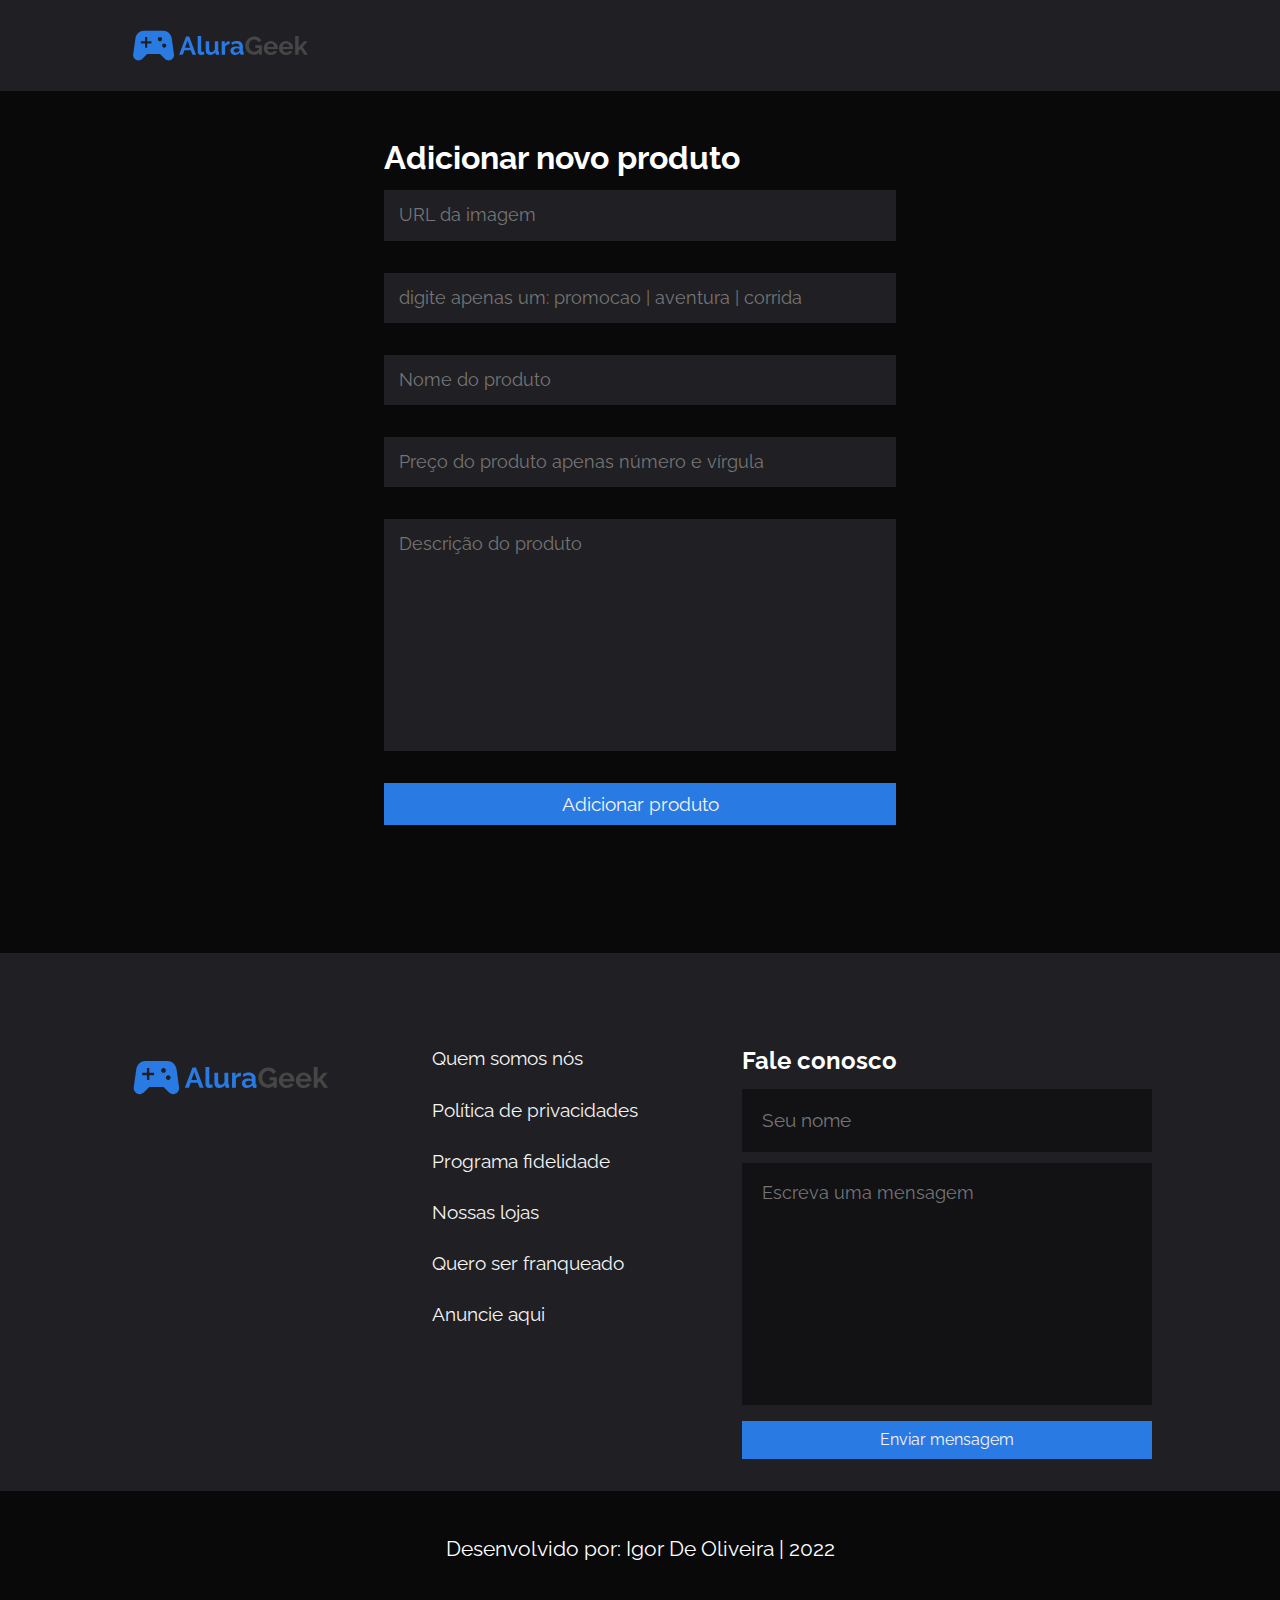
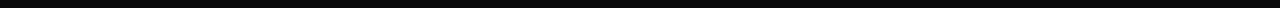
<file: adicionar-produto.html>
<!DOCTYPE html>
<html lang="pt-br">

<head>
    <meta charset="UTF-8">
    <meta http-equiv="X-UA-Compatible" content="IE=edge">
    <meta name="viewport" content="width=device-width, initial-scale=1.0">
    <title>Adicionar produto</title>
    <link rel="stylesheet" href="assets/css/padrao/normalize.css">
    <link rel="stylesheet" href="assets/css/padrao/reset.css">
    <link rel="stylesheet" href="assets/css/padrao/style.css">
    <link rel="stylesheet" href="assets/css/cabecalho/cabecalho.css">
    <link rel="stylesheet" href="assets/css/pagina-adicionar-produto/adicionarProduto.css">
    <link rel="stylesheet" href="assets/css/rodape/footer.css">
</head>

<body>
    <!--<header class="borda">
        <nav class="cabecalho borda">
            <div class="cabecalho__container borda">
                <p class="cabecalho__logo">Logo</p>
                <input class="cabecalho__caixa-pesquisar" type="search" name="" id=""
                    placeholder="O que deseja encontrar?">
                <a class="cabecalho__btn-login" href="login.html">Login</a>
            </div>
        </nav>
    </header>-->
    <header class="borda">
        <nav class="cabecalho borda">
            <div class="cabecalho__container borda">
                <div class="cabecalho__container-input-img">
                    <img data-logo="" class="cabecalho__logo" src="assets/img/Logo.svg" alt="">
                    <!--<input class="cabecalho__caixa-pesquisar" type="search" name="" id="" placeholder="O que deseja encontrar?">-->
                </div>
                <!--<a class="cabecalho__btn-login" href="login.html">Login</a>-->
            </div>
        </nav>
    </header>

    <section>
        <div class="adicionarProduto__flex-container">
            <h1>Adicionar novo produto</h1>
            <form data-form="" action="">
                <input data-url="" class="adicionarProduto__input" type="url" placeholder="URL da imagem" maxlength="200"  required>
                <input data-categoria="" class="adicionarProduto__input" type="text" placeholder="digite apenas um: promocao | aventura | corrida" required>
                <input data-nome="" class="adicionarProduto__input" type="text" placeholder="Nome do produto" required>
                <input data-preco="" class="adicionarProduto__input"  type="text" placeholder="Preço do produto apenas número e vírgula" required>
                <textarea data-descricao="" class="adicionarProduto__input" name="" id="" cols="30" rows="10" placeholder="Descrição do produto" maxlength="200"  required></textarea>
                <input data-adicionar="" class="adicionarProduto__botao" type="submit" value="Adicionar produto">
                <input data-editar="" class="editarProduto__botao editarProduto__botao-hidden" type="submit" value="Editar produto">
            </form>
        </div>
    </section>

    <footer>
        <div class="rodape__flex-container">
            <img class="rodape__logo" src="assets/img/Logo.svg" alt="">
            <div class="rodape__flex-nav">
                <a class="rodape__links" href="">Quem somos nós</a>
                <a class="rodape__links" href="">Política de privacidades</a>
                <a class="rodape__links" href="">Programa fidelidade</a>
                <a class="rodape__links" href="">Nossas lojas</a>
                <a class="rodape__links" href="">Quero ser franqueado</a>
                <a class="rodape__links" href="">Anuncie aqui</a>
            </div>
            <div class="rodape__flex-form">
                <h5 class="rodape__titulo">Fale conosco</h5>
                <form action="">
                    <input data-inputNome="" class="rodape__input-nome" type="text" placeholder="Seu nome" maxlength="40" required>
                    <textarea data-inputMensagem="" class="rodape__textarea" name="" id="" cols="30" rows="10" placeholder="Escreva uma mensagem" maxlength="120" required></textarea>
                    <input data-formulario=""  class="rodape__input-enviar" type="submit" value="Enviar mensagem">
                </form>
            </div>
        </div>
    </footer>
    <span class="direitos">Desenvolvido por: Igor De Oliveira | 2022</span>
    <script src="assets/js/validacao-autenticacao/validacao-formulario-contato.js"></script>
    <!--<script src="assets/js/script.js"></script>-->
    <script type="module" src="assets/js/service/cria-e-edita-produto.js"></script>

    <script src="assets/js/configurao-geral/config.js"></script>
</body>
</html>
</file>
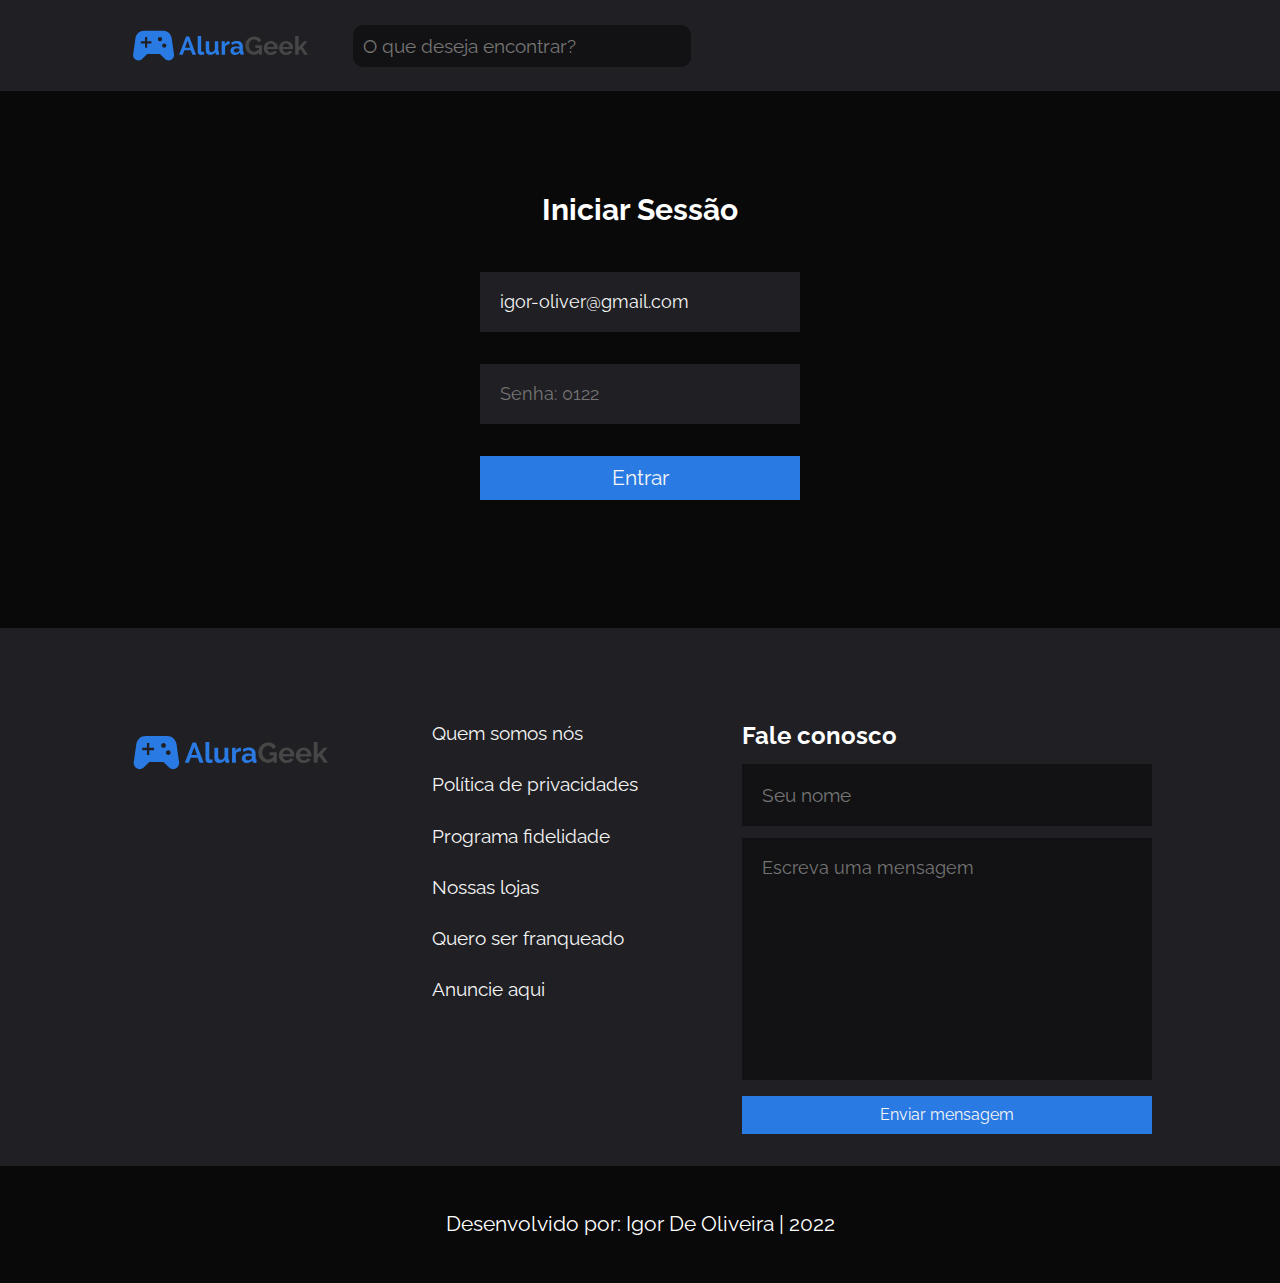
<file: login.html>
<!DOCTYPE html>
<html lang="pt-br">

<head>
    <meta charset="UTF-8">
    <meta http-equiv="X-UA-Compatible" content="IE=edge">
    <meta name="viewport" content="width=device-width, initial-scale=1.0">
    <title>login</title>
    <link rel="stylesheet" href="assets/css/padrao/reset.css">
    <link rel="stylesheet" href="assets/css/padrao/normalize.css">
    <link rel="stylesheet" href="assets/css/padrao/style.css">
    <link rel="stylesheet" href="assets/css/cabecalho/cabecalho.css">
    <link rel="stylesheet" href="assets/css/pagina-login/login.css">
    <link rel="stylesheet" href="assets/css/rodape/footer.css">
    

</head>

<body>
    <!--
    <header class="borda">
        <nav class="cabecalho borda">
            <div class="cabecalho__container borda">
                <img class="cabecalho__logo" src="assets/img/Logo.svg" alt="">
                <input class="cabecalho__caixa-pesquisar" type="search" name="" id=""
                    placeholder="O que deseja encontrar?">
                <a class="cabecalho__btn-login" href="">Login</a>
            </div>
        </nav>
    </header>-->
    <header class="borda">
        <nav class="cabecalho borda">
            <div class="cabecalho__container borda">
                <div class="cabecalho__container-input-img">
                    <img class="cabecalho__logo" src="assets/img/Logo.svg" alt="">
                    <input class="cabecalho__caixa-pesquisar" type="search" name="" id="" placeholder="O que deseja encontrar?">
                </div>
                <!--<a class="cabecalho__btn-login" href="login.html">Login</a>-->
            </div>
        </nav>
    </header>

    <section class="login__container">
        <div class="login__flex-container">
            <h5 class="login__titulo">Iniciar Sessão</h5>
            <input data-login="" value="igor-oliver@gmail.com" class="login__input" type="email" name="" placeholder="Digite seu email" required>
            <input data-senha="" class="login__input"  type="password" placeholder="Senha: 0122" required>
            <input data-btnEntrar="" class="login__input-botao" type="submit" value="Entrar">
        </div>
    </section>

    <footer>
        <div class="rodape__flex-container">
            <img class="rodape__logo" src="assets/img/Logo.svg" alt="">
            <div class="rodape__flex-nav">
                <a class="rodape__links" href="">Quem somos nós</a>
                <a class="rodape__links" href="">Política de privacidades</a>
                <a class="rodape__links" href="">Programa fidelidade</a>
                <a class="rodape__links" href="">Nossas lojas</a>
                <a class="rodape__links" href="">Quero ser franqueado</a>
                <a class="rodape__links" href="">Anuncie aqui</a>
            </div>
            <div class="rodape__flex-form">
                <h5 class="rodape__titulo">Fale conosco</h5>
                <form action="">
                    <input data-inputNome="" class="rodape__input-nome" type="text" placeholder="Seu nome" maxlength="40" required>
                    <textarea data-inputMensagem="" class="rodape__textarea" name="" cols="30" rows="10" placeholder="Escreva uma mensagem" maxlength="120" required></textarea>
                    <input data-formulario=""  class="rodape__input-enviar" type="submit" value="Enviar mensagem">
                </form>
            </div>
        </div>
    </footer>
    <span class="direitos">Desenvolvido por: Igor De Oliveira | 2022</span>
    <script src="assets/js/validacao-autenticacao/validacao-formulario-contato.js"></script>
    <script src="assets/js/validacao-autenticacao/validacao-login.js"></script>

    <script src="assets/js/configurao-geral/config.js"></script>
</body>
</html>
</file>
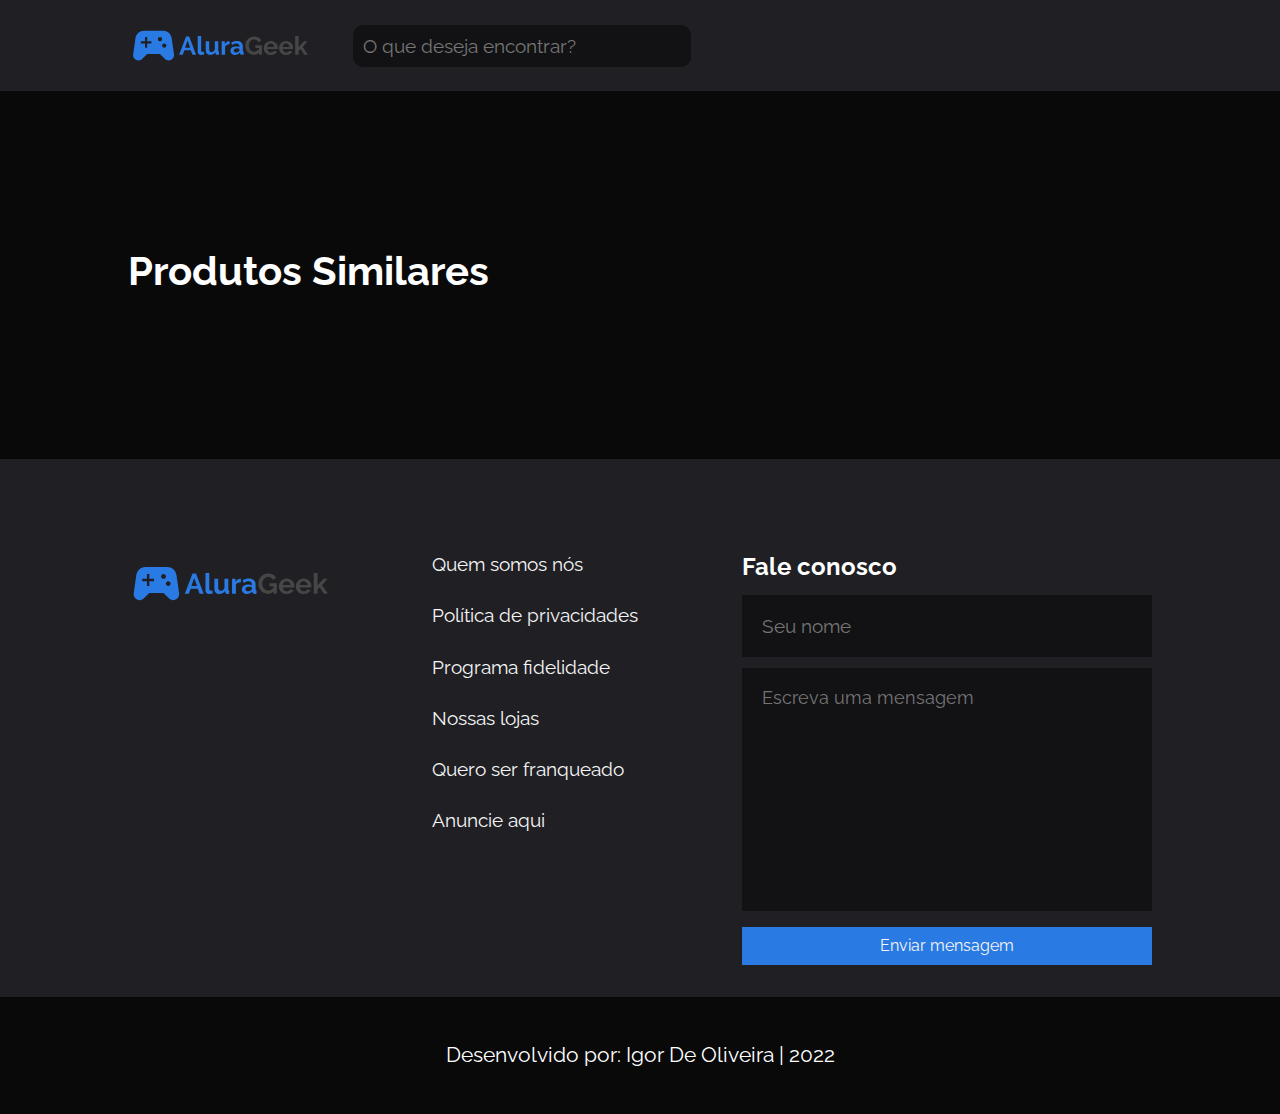
<file: produto.html>
<!DOCTYPE html>
<html lang="pt-br">

<head>
    <meta charset="UTF-8">
    <meta http-equiv="X-UA-Compatible" content="IE=edge">
    <meta name="viewport" content="width=device-width, initial-scale=1.0">
    <link rel="stylesheet" href="assets/css/padrao/reset.css">
    <link rel="stylesheet" href="assets/css/padrao/normalize.css">
    <link rel="stylesheet" href="assets/css/padrao/style.css">
    <link rel="stylesheet" href="assets/css/cabecalho/cabecalho.css">

    <link rel="stylesheet" href="assets/css/produto/main.css">
    <link rel="stylesheet" href="assets/css/produto/produdo.css">
    <link rel="stylesheet" href="assets/css/pagina-todos-produtos/games.css">
    <link rel="stylesheet" href="assets/css/rodape/footer.css">
    <title>Produto</title>
</head>

<body>
    <header class="borda">
        <nav class="cabecalho borda">
            <div class="cabecalho__container borda">
                <div class="cabecalho__container-input-img">
                    <img class="cabecalho__logo" src="assets/img/Logo.svg" alt="">
                    <input class="cabecalho__caixa-pesquisar" type="search" name="" id=""
                        placeholder="O que deseja encontrar?">
                </div>
            </div>
        </nav>
    </header>

    <main>
        <section data-produtoCards class="produto">
               
            <!--<div class="produto__flex-card">
                <img class="produto__imagem-jogo" src="${imagem}" alt="">
                <div class="produto__container-info">
                    <span class="produto__nome-produto">${nome}</span>
                    <span class="produto__preco-produto">R$ ${preco}</span>
                    <p class="produto__info_produto">${descricao}</p>
                </div>
            </div>-->
        </section>

        <section class="produtosSimilares">
            <h3 class="produtosSimilares__titulo">Produtos Similares</h3>
            <div class="games__carrosel">
                <!--<div class="games__flex-card">
                    <img class="games__flex-lapis"src="assets/img/lapis.svg" alt="">
                    <img class="games__flex-trash" src="assets/img/trash.svg" alt="">
                    <img class="games__imagem-jogo" src="assets/img/red.jpg" alt="">
                    <span class="games__nome-produto">Red Dead Redemption 2</span>
                    <span class="games__preco-produto">R$ 60,00</span>
                    <h4 class="games__ver-produto">Ver produto</h4>
                </div>-->
            </div>
        </section>
    </main>

    <footer>
        <div class="rodape__flex-container">
            <img class="rodape__logo" src="assets/img/Logo.svg" alt="">
            <div class="rodape__flex-nav">
                <a class="rodape__links" href="">Quem somos nós</a>
                <a class="rodape__links" href="">Política de privacidades</a>
                <a class="rodape__links" href="">Programa fidelidade</a>
                <a class="rodape__links" href="">Nossas lojas</a>
                <a class="rodape__links" href="">Quero ser franqueado</a>
                <a class="rodape__links" href="">Anuncie aqui</a>
            </div>
            <div class="rodape__flex-form">
                <h5 class="rodape__titulo">Fale conosco</h5>
                <form action="">
                    <input data-inputNome="" class="rodape__input-nome" type="text" placeholder="Seu nome" maxlength="40" required>
                    <textarea data-inputMensagem="" class="rodape__textarea" name="" id="" cols="30" rows="10" placeholder="Escreva uma mensagem" maxlength="120" required></textarea>
                    <input data-formulario=""  class="rodape__input-enviar" type="submit" value="Enviar mensagem">
                </form>
            </div>
        </div>
    </footer>
    <span class="direitos">Desenvolvido por: Igor De Oliveira | 2022</span>
    <script src="assets/js/validacao-autenticacao/validacao-formulario-contato.js"></script>
    <!--<script src="assets/js/mostrar-produto-unico/ver-produto.js"></script>-->
    <script src="assets/js/mostrar-produto-unico/mostra-produtoUnico-tela.js"></script>

    <script src="assets/js/configurao-geral/config.js"></script>
</body>
</html>
</file>
<file: assets/css/padrao/style.css>
@import url('https://fonts.googleapis.com/css2?family=Open+Sans:wght@400;700&display=swap');
@import url('https://fonts.googleapis.com/css2?family=Raleway:wght@300;400;700&display=swap');


:root{
    --preto: #000000;
    --opensans: 'Open Sans', sans-serif;
    --ralewey: 'Raleway', sans-serif;
    --branco: #FFF;
    --branco-fumaca: #F5F5F5;
    --black: #0000;
    --preto-claro: #444444;
    --azul: #2A7AE4;
    --banner: (#202024);
}

body{
    color: var(--branco);
    /*background-color: #363636;*/
    background: #09090A;
    font-family: var(--ralewey);
    /*font-size: 2rem;*/
}
/*
.borda{
    border: solid 2px green;
}
*/
</file>
<file: assets/css/cabecalho/cabecalho.css>
/*celular*/
@media screen and (min-width: 0px) {
    .cabecalho {
        background: #202024;
        margin: 0 auto;
    }

    .cabecalho__container {
        display: flex;
        flex-direction: column;
        padding: 20px 0;
        width: 100%;
    }

    .cabecalho__container-input-img {
        display: flex;
        flex-direction: column;
        /*border: solid 1px red;*/

    }

    .cabecalho__logo {
        width: 160px;
        display: flex;
        align-self: center;
        cursor: pointer;
    }

    .cabecalho__caixa-pesquisar {
        align-self: center;
        width: 80%;
        font-size: 1rem;
        color: var(--branco-fumaca);
        background: #121214;
        border-radius: 10px;
        padding: 10px;
        border: none;
        outline: none;
        resize: none;
    }

    .cabecalho__btn-login {
        margin-top: 10px;
        padding: 10px;
        text-align: center;
        align-self: center;
        font-family: var(--ralewey);
        font-weight: lighter;
        border: var(--azul) 1px solid;
        color: var(--azul);
        width: 5rem;
        text-decoration: none;
    }

    .cabecalho__btn-login-hidden{
        display: none;
    }

    .cabecalho__btn-sair{
        margin-top: 10px;
        padding: 10px;
        text-align: center;
        align-self: center;
        font-family: var(--ralewey);
        font-weight: lighter;
        border: red 1px solid;
        color: red;
        width: 5rem;
        text-decoration: none;
    }
    .cabecalho__btn-sair-hidden{
        display: none;
    }
}


/*tablet*/
@media screen and (min-width: 768px) {
    .cabecalho {
        margin: 0 auto;
        width: 100%;
    }

    .cabecalho__container {
        display: flex;
        flex-direction: row;
        padding: 20px 0;
        width: 90%;
        margin: 0 auto;
        justify-content: space-between;
    }

    .cabecalho__container-input-img {
        display: flex;
        flex-direction: row;
        width: 70%;
        justify-content: space-between;
    }

    .cabecalho__logo {
        width: 160px;
    }

    .cabecalho__caixa-pesquisar {
        width: 60%;
        font-size: 1.2rem;
    }

    .cabecalho__btn-login {
        width: 6rem;
    }
}



/*desktop*/
@media screen and (min-width: 1024px) {
    .cabecalho {
        margin: 0 auto;
    }

    .cabecalho__container {
        padding: 20px 0;
        width: 80%;
        margin: 0 auto;
        display: flex;
        justify-content: space-between;

    }

    .cabecalho__container-input-img {
        display: flex;
        width: 55%;
        justify-content: space-between;
    }

    .cabecalho__logo {
        width: 180px;
    }

    .cabecalho__caixa-pesquisar {
        width: 60%;
    }

    .cabecalho__btn-login {
        width: 8rem;

    }
}
</file>
<file: assets/css/pagina-adicionar-produto/adicionarProduto.css>
@media screen and (min-width: 0px) {
    .adicionarProduto__flex-container {
        margin: 0 auto;
        width: 95%;
        margin-top: 4%;
    }

    h1 {
        font-size: 1.5rem;
        font-weight: bold;
        margin-top: 3rem;
    }

    .adicionarProduto__input {
        background: #202024;
        margin: 1rem 0;
        padding: 15px;
        font-size: 1.1rem;
        color: var(--branco-fumaca);
        border: none;
        outline: none;
        resize: none;
    }

    .adicionarProduto__input:focus {
        border: solid 1px var(--azul);
    }

    .adicionarProduto__botao {
        margin-top: 1rem;
        font-size: 1.2rem;
        padding: 10px;
        background: var(--azul);
        color: var(--branco-fumaca);
        border: none;
        outline: none;
        cursor: pointer;
    }
    .adicionarProduto__botao-hidden{
        display: none;
    }

    .editarProduto__botao{
        margin-top: 1rem;
        font-size: 1.2rem;
        padding: 10px;
        background: green;
        color: var(--branco-fumaca);
        border: none;
        outline: none;
        cursor: pointer;
    }

    .editarProduto__botao-hidden{
        display: none;
    }

}


/*TABLET*/
@media screen and (min-width: 768px) {
    .adicionarProduto__flex-container {
        margin: 0 auto;
        width: 70%;
        margin-top: 4%;
    }

    h1 {
        font-size: 2rem;
        font-weight: bold;
    }
}



/*PC*/
@media screen and (min-width: 1024px) {
    .adicionarProduto__flex-container {
        margin: 0 auto;
        width: 40%;
        margin-top: 4%;
    }

    h1 {
        font-size: 2rem;
        font-weight: bold;
    }
}
</file>
<file: assets/css/rodape/footer.css>
@media screen and (min-width: 0px) {
    footer{
        width: 100%;
        height: auto;
        background: #202024;
    }
    
    .rodape__flex-container{
        width: 90%;
        margin: 5rem auto;
        display: flex;
        flex-direction: column;
        justify-content: center;
        
    }
    
    .rodape__logo{
        width: 200px;
        align-self: center;
        cursor: pointer;
    }
    
    .rodape__flex-nav{
        display: flex;
        flex-direction: column;
    }
    .rodape__links{
        font-size: 1.2rem;
        margin-bottom: 1.5rem;
        text-decoration: none;
        color: var(--branco-fumaca);
        align-self: center;
    }
    
    .rodape__links:hover{
        color: var(--azul);
    }
    
    .rodape__flex-form{
        display: flex;
        flex-direction: column;
        width: 100%;
    
    }
    
    .rodape__titulo{
        font-size: 1.8rem;
        font-weight: bold;
        margin-bottom: 1rem;
        align-self: center;
    }
    
    form{
        display: flex;
        flex-direction: column;
    }
    
    .rodape__input-nome{
        padding: 20px;
        background: #121214;
        color: var(--branco-fumaca);
        font-size: 1.1rem;
        border: none;
        outline: none;
        resize: none;
        margin-bottom: 1rem;
    }
    
    .rodape__input-nome:focus{
        border: var(--azul) solid 1px;
    }

    .rodape__input-error{
        border: red solid 1px;
    }

    
    .rodape__textarea{
        padding: 20px;
        background: #121214;
        color: var(--branco-fumaca);
        font-size: 1.1rem;
        border: none;
        outline: none;
        resize: none;
    }
    
    .rodape__textarea:focus{
        border: var(--azul) solid 1px;
    }

    .rodape__textarea-error{
        border: red solid 1px;
    }
    
    
    .rodape__input-enviar{
        align-self: center;
        margin-top: 1rem;
        margin-bottom: 2rem;
        width: 100%;
        padding: 10px;
        background: var(--azul);
        color: var(--branco-fumaca);
        border: none;
        outline: none;
        resize: none;
        cursor: pointer;
    }
    
    .rodape__input-enviar:hover{
        background: #4989dc;
    }
    
    
    .rodape__logo, .rodape__flex-nav, .rodape__flex-form{
        margin-top: 3rem;
    }
    
    .direitos{
        display: block;
        text-align: center;
        font-size: 1.1rem;
        margin: 1rem 0;
    } 
}




@media screen and (min-width: 1024px) {
    footer{
        width: 100%;
        height: auto;

    }
    
    .rodape__flex-container{
        width: 80%;
        margin: 8rem auto 0 auto;
        display: flex;
        flex-direction: row;
        justify-content: space-between;
        align-items: flex-start;
    }
    
    .rodape__logo{
        width: 200px;
        align-self: flex-start;
        
    }
    
    .rodape__flex-nav{
        display: flex;
        flex-direction: column;
    }
    .rodape__links{
        font-size: 1.2rem;
        margin-bottom: 2rem;
        align-self: flex-start;
    }
        
    .rodape__flex-form{
        display: flex;
        flex-direction: column;
        width: 40%;
    
    }
    
    .rodape__titulo{
        font-size: 1.5rem;
        margin-bottom: 1rem;
        align-self: flex-start;
    }
    
    form{
        display: flex;
        flex-direction: column;
    }
    
    .rodape__input-nome{
        padding: 20px;
        font-size: 1.2rem;
        margin-bottom: .7rem;
    }
    
    .rodape__textarea{
        padding: 20px;
        font-size: 1.1rem;
    }
    
    .rodape__input-enviar{
        margin-top: 1rem;
        margin-bottom: 2rem;
        width: 100%;
        padding: 10px;
        cursor: pointer;
    }
    .rodape__input-enviar:hover{
        background: #4989dc;
    }

 
    
    
    .rodape__logo, .rodape__flex-nav, .rodape__flex-form{
        margin-top: 6rem;
    }
    
    .direitos{
        display: block;
        text-align: center;
        font-size: 1.3rem;
        margin: 3rem 0;
    }

}
</file>
<file: assets/css/pagina-login/login.css>
@media screen and (min-width: 0px) {
    .login__container{
        margin: 0 auto;
        width: 90%;
        margin-top: 20%;
    }
    
    .login__flex-container{
        display: flex;
        flex-direction: column;
        justify-content: center;
    }
    
    .login__titulo{
        margin-bottom: 2rem;
        text-align: center;
        font-weight: bold;
        font-size: 1.9rem;
    }
    
    .login__input{
        background: #202024;;
        margin: 1rem 0;
        padding: 20px;
        font-size: 1.1rem;
        color: var(--branco-fumaca);
        border: none;
        outline: none;
    }
    
    .login__input:focus{
        border: solid 1px var(--azul);
    }

    .login__input-error{
        border: solid 1px red;
    }
    
    .login__input-botao{
        margin-top: 1rem;
        font-size: 1.3rem;
        padding: 10px;
        background: var(--azul);
        color: var(--branco-fumaca);
        border: none;
        outline: none;
        cursor: pointer;
    }

}

/*Tablet*/
@media screen and (min-width: 798px) {
    .login__container{
        margin: 0 auto;
        width: 70%;
        margin-top: 8%;
    }
    
    .login__flex-container{
        display: flex;
        flex-direction: column;
        justify-content: center;
    }
    
    .login__titulo{
        margin-bottom: 2rem;
        font-size: 1.9rem;
    }
}


/*PC*/
@media screen and (min-width: 1024px) {
    .login__container{
        margin: 0 auto;
        width: 25%;
        margin-top: 8%;
    }
}
</file>
<file: assets/css/produto/main.css>
/*CELULAR*/
@media screen and (min-width: 0px) {
    main {
        width: 90%;
        margin: 0rem auto;
        /*border: solid 1px orange;*/
    }
}

/*TABLET*/
@media screen and (min-width: 768px) {
    main {
        width: 90%;
        margin: 0rem auto;
        /*border: solid 1px orange;*/
    }
}

/*PC*/
@media screen and (min-width: 1024px) {
    main {
        width: 80%;
        margin: 0rem auto;
        /*border: solid 1px orange;*/
    }
}
</file>
<file: assets/css/produto/produdo.css>
/*CELULAR*/
@media screen and (min-width: 0px) {
    .produto {
        background: #121214;
        margin-top: 3rem;
    }
    .produto__flex-card{
        display: flex;
        flex-direction: column;
        width: 100%;
        /*border: solid 1px red;*/
    }
    .produto__imagem-jogo{
        padding: 20px;
        width: 80%;
        align-self: center;
    }
    .produto__container-info{
        margin-top: 1rem;
        display: flex;
        flex-direction: column;
    }
    .produto__nome-produto{
        padding: 0 0 0 20px;
        font-weight: bold;
        font-size: 1.5rem;
        align-self: flex-start;
    }
    .produto__preco-produto{
        padding: 0 0 0 20px;
        font-size: 1.9rem;
        margin-top: 1rem;
        align-self: flex-start;
    }
    .produto__info_produto{
        padding: 20px;
        text-align: justify;
        line-height: 1.9rem;
        margin-top: 2rem;
        /*width: 80%;*/
        font-size: 1.4rem;
    }
    .produtosSimilares{

    }

    .produtosSimilares__titulo{
        font-size: 2rem;
        font-weight: bold;
        margin-top: 10rem;
        margin-bottom: 2.5rem;
    }


}



/*TABLET*/
@media screen and (min-width: 768px) {
    .produto__flex-card{
        display: flex;
        width: 96%;
        flex-direction: row;
        /*border: solid 1px red;*/
    }
    .produto__imagem-jogo{
        padding: 20px;
        width: 30%;
    }
    .produto__container-info{
        margin-top: 3rem;
        display: flex;
        flex-direction: column;
    }
    .produto__nome-produto{
        padding: 0 0 0 0px;
        font-weight: bold;
        font-size: 1.5rem;
        align-self: flex-start;
    }
    .produto__preco-produto{
        padding: 0 0 0 0px;
        font-size: 1.5rem;
        margin-top: 1rem;
        align-self: flex-start;
    }
    .produto__info_produto{
        text-align: justify;
        line-height: 2rem;
        margin-top: 2rem;
        /*width: 80%;*/
        font-size: 1rem;
        padding: 0px;
    }
    .produtosSimilares{

    }

    .produtosSimilares__titulo{
        font-size: 2.3rem;
        font-weight: bold;
        margin-top: 10rem;
        margin-bottom: 2.5rem;
    }

}

/*PC*/
@media screen and (min-width: 1024px) {
   
    .produto__flex-card{
        display: flex;
        width: 90%;
        flex-direction: row;
    
        /*border: solid 1px red;*/
    }
    .produto__imagem-jogo{
        padding: 20px;
        width: 30%;
    }
    .produto__container-info{
        margin-top: 3rem;
        display: flex;
        flex-direction: column;
    }
    .produto__nome-produto{
        margin-left: 2rem;
        font-weight: bold;
        font-size: 2rem;
        align-self: flex-start;
    }
    .produto__preco-produto{
        margin-left: 2rem;
        font-size: 2rem;
        margin-top: 1rem;
        align-self: flex-start;
    }
    .produto__info_produto{
        margin-left: 2rem;
        text-align: justify;
        line-height: 2.2rem;
        margin-top: 2rem;
        width: 100%;
        font-size: 1.5rem;
        padding: 0px;

    }

    .produtosSimilares{

    }

    .produtosSimilares__titulo{
        font-size: 2.5rem;
        font-weight: bold;
        margin-top: 10rem;
        margin-bottom: 2.5rem;
    }
}
</file>
<file: assets/css/pagina-todos-produtos/games.css>
/*CELULAR*/
@media screen and (min-width: 0px) {
    .games {
        background: #121214;
        margin-top: 3rem;

    }

    .games__flex-info-nav {
        display: flex;
        justify-content: space-between;
        align-items: center;
        flex-direction: column;
    }

    .games__titulo {
        font-size: 1.8rem;
        font-weight: bold;
        margin-bottom: 1.5rem;
    }


    .games__botao-hidden {
        display: none;
    }

    .games__botao {
        padding: 10px;
        border-radius: 5px;
        font-size: 1rem;
        text-decoration: none;
        color: var(--branco-fumaca);
        background: var(--azul);

    }


    .games__botao:hover {
        text-decoration: underline;
    }

    .games__carrosel {
        display: flex;
        /*background: red;*/
        flex-wrap: wrap;
        /*gap: 10px;*/
    }

    .games__flex-card {
        display: flex;
        flex-direction: column;
        /*margin-right: 11px;*/
        /*background: yellow;*/
        /*padding: 10px 5px 3px 5px;*/
        margin-top: 1rem;
        margin-bottom: 2.5rem;

        /*background: rgba(255, 192, 203, 0.948);*/
        width: 100%;
    }

    .games__flex-lapis-hidden{
        display: none;
    }

    .games__flex-lapis{
        
        margin: 5px;
        position: absolute;
        margin-left: 3rem;
        width: 30px;
    }

    .games__flex-trash-hidden{
        display: none;
    }

    .games__flex-trash{
        margin: 5px;
        position: absolute;
        width: 25px;
    }

    .games__flex-trash:hover {
        padding: 1px;
        background: rgba(255, 0, 0, 0.345);
    }

    .games__imagem-jogo {
        width: 100%;
        height: 100%;

    }

    .games__nome-produto {
        font-size: 1.2rem;
        margin: 20px 0 10px 0;
        text-align: center;

    }

    .games__preco-produto {
        font-size: 1.5rem;
        margin: 5px 0;
        font-weight: bold;
        text-align: center;
    }

    .games__ver-produto {
        text-decoration: none;
        font-size: 1.2rem;
        margin: 10px 0;
        color: var(--azul);
        text-align: center;
    }

    .games__ver-produto:hover {
        text-decoration: underline;
    }
}



/*TABLET*/
@media screen and (min-width: 768px) {
    .games {
        background: #121214;
        margin-top: 3rem;
    }

    .games__flex-info-nav {
        display: flex;
        justify-content: space-between;
        align-items: center;
        flex-direction: row;
        align-items: center;


    }


    .games__titulo {
        font-size: 2rem;
        font-weight: bold;
        margin-bottom: 1.5rem;
    }

    .games__botao {
        padding: 10px;
        border-radius: 5px;
        font-size: 1.5rem;
        text-decoration: none;
        color: var(--branco-fumaca);
        background: var(--azul);
    }

    .games__botao:hover {
        text-decoration: underline;
    }

    .games__carrosel {
        display: flex;
        /*background: red;*/
        flex-wrap: wrap;
        /*gap: 10px;*/
    }

    .games__flex-card {
        display: flex;
        flex-direction: column;
        /*margin-right: 11px;*/
        /*background: yellow;*/
        /*padding: 10px 5px 3px 5px;*/
        margin-top: 1rem;
        margin-bottom: 2.5rem;
        padding: 0 1%;

        /*background: rgba(255, 192, 203, 0.948);*/
        width: 48%;
    }

    .games__flex-lapis {
        margin: 5px;
        position: absolute;
        margin-left: 3.5rem;
        width: 40px;
    }

    .games__flex-trash {
        margin: 5px;
        position: absolute;
        width: 30px;
    }

    .games__flex-trash:hover {
        padding: 1px;
        background: rgba(255, 0, 0, 0.345);
    }

    .games__imagem-jogo {
        width: 100%;
        height: 100%;

    }

    .games__nome-produto {
        font-size: 1.5rem;
        margin: 20px 0 10px 0;
        text-align: center;

    }

    .games__preco-produto {
        font-size: 1.9rem;
        margin: 5px 0;
        font-weight: bold;
        text-align: center;
    }

    .games__ver-produto {
        font-size: 1.6rem;
        margin: 10px 0;
        color: var(--azul);
        text-align: center;
    }

    .games__ver-produto:hover {
        text-decoration: underline;
    }
}


/*PC*/
@media screen and (min-width: 1024px) {
    .games {
        background: #121214;
        margin-top: 3rem;
    }

    .games__flex-info-nav {
        display: flex;
        justify-content: space-between;
        align-items: flex-start;
        flex-direction: column;

    }


    .games__titulo {
        font-size: 2rem;
        font-weight: bold;
        margin-bottom: 1.5rem;

    }

    .games__botao {
        padding: 10px;
        border-radius: 5px;
        font-size: 1.2rem;
        text-decoration: none;
        color: var(--branco-fumaca);
        background: var(--azul);
    }

    .games__botao:hover {
        text-decoration: underline;
    }

    .games__carrosel {
        display: flex;
        /*background: red;*/
        flex-wrap: wrap;
        /*gap: 10px;*/
    }

    .games__flex-card {
        display: flex;
        flex-direction: column;
        /*margin-right: 11px;*/
        /*background: yellow;*/
        /*padding: 10px 5px 3px 5px;*/
        margin-top: 1rem;
        margin-bottom: 2.5rem;
        padding: 0 0%;


        /*background: rgba(255, 192, 203, 0.948);*/
        width: 20%;
    }

    .games__flex-lapis {
        margin: 5px;
        position: absolute;
        margin-left: 1.5rem;
        width: 20px;
    }

    .games__flex-trash {
        margin: 5px;
        position: absolute;
        width: 15px;
    }

    .games__flex-trash:hover {
        padding: 1px;
        background: rgba(255, 0, 0, 0.345);
    }


    .games__imagem-jogo {
        width: 90%;
        height: 70%;
    }

    .games__nome-produto {
        font-size: 1.1rem;
        margin: 20px 0 10px 0;
        text-align: start;

    }

    .games__preco-produto {
        font-size: 1.3rem;
        margin: 5px 0;
        font-weight: bold;
        text-align: start;
    }

    .games__ver-produto {
        font-size: 1.3rem;
        margin: 10px 0;
        color: var(--azul);
        text-align: start;
    }

    .games__ver-produto:hover {
        text-decoration: underline;
    }

}
</file>
